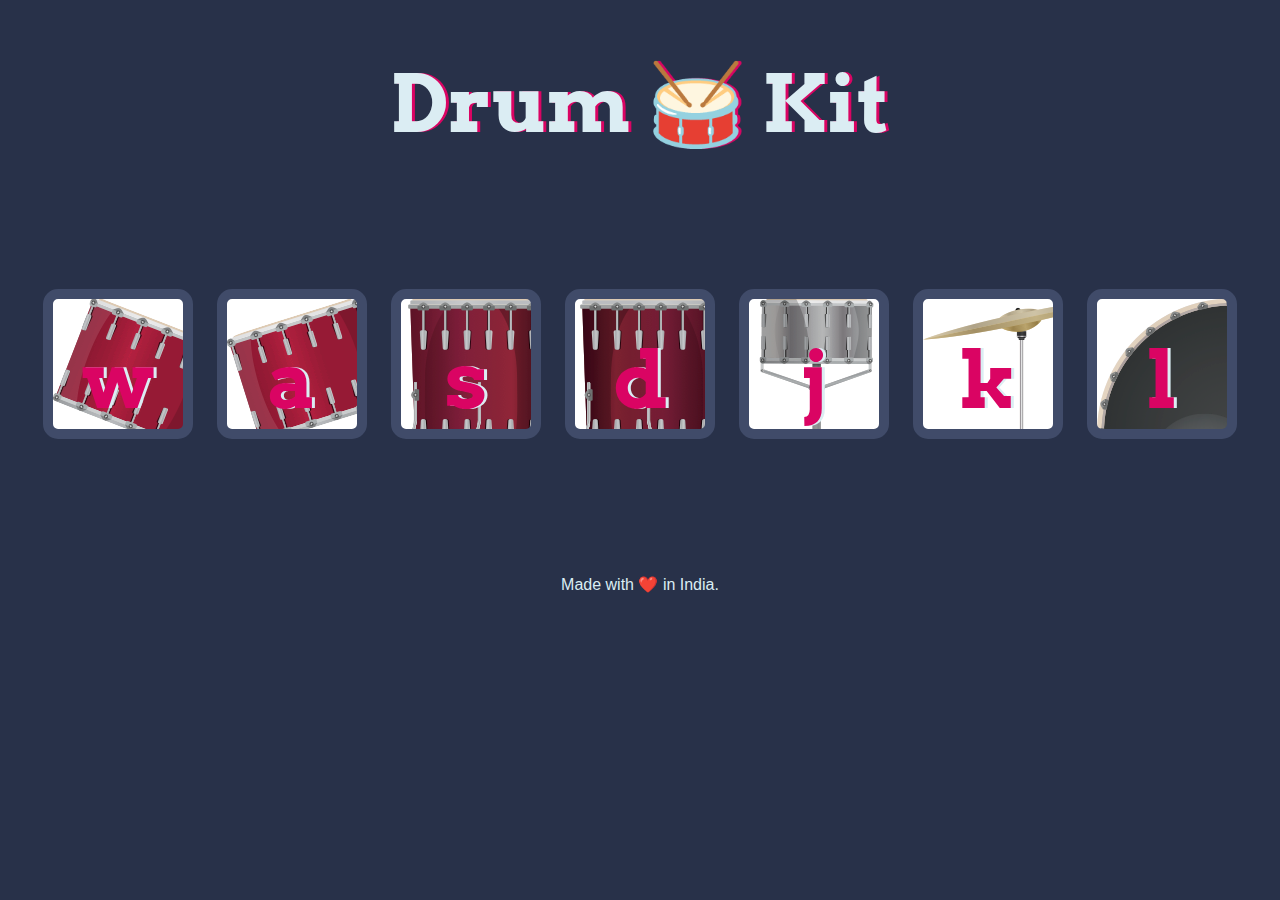
<file: Drum Kit/index.html>
<!DOCTYPE html>
<html lang="en" dir="ltr">

<head>
  <meta charset="utf-8">
  <title>Drum Kit</title>
  <link rel="stylesheet" href="styles.css">
  <link href="https://fonts.googleapis.com/css?family=Arvo" rel="stylesheet">
</head>
<body>

  <h1 id="title">Drum 🥁 Kit</h1>
  <div class="set">
    <button class="w drum">w</button>
    <button class="a drum">a</button>
    <button class="s drum">s</button>
    <button class="d drum">d</button>
    <button class="j drum">j</button>
    <button class="k drum">k</button>
    <button class="l drum">l</button>
  </div>


  <footer>
    Made with ❤️ in India.
  </footer>
  <script type="text/javascript" src="index.js" charset="utf-8"></script>
</body>

</html>
</file>
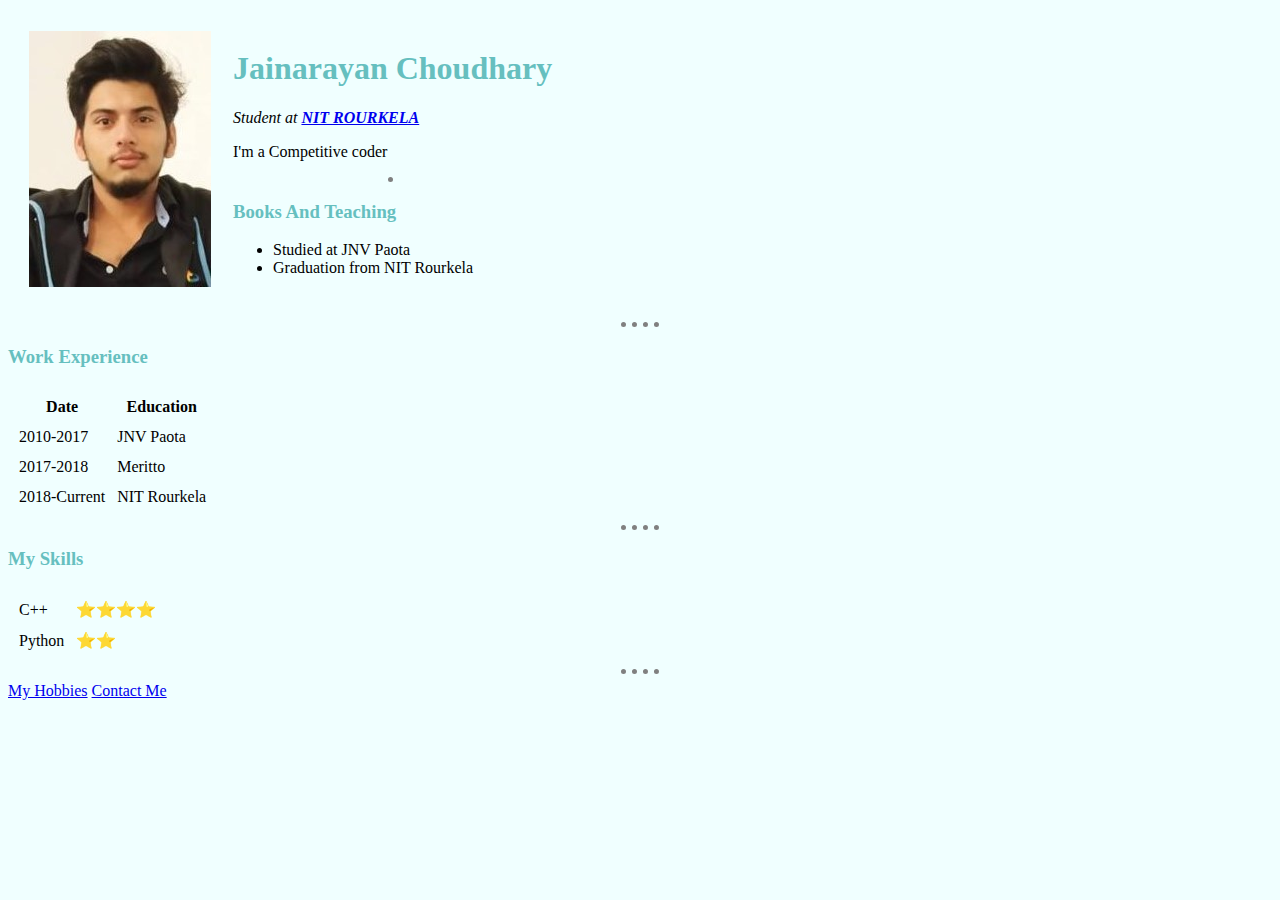
<file: HTML-Personal Site/index.html>
<!DOCTYPE html>
<html lang="en" dir="ltr">
  <head>
    <meta charset="utf-8">
    <title>First Site</title>
    <link rel="stylesheet" href="css/styles.css">
  </head>
  <body>
    <table cellspacing="20">
      <tr>
        <td><img src="Image/Passport_size.jpg" alt="Jainarayan's Profile picture"></td>
        <td><h1>Jainarayan Choudhary</h1>
        <p><em>Student at <strong><a href="https://nitrkl.ac.in/">NIT ROURKELA</a></strong></em></p>
        <p>I'm a Competitive coder</p>
        <hr>
        <h3>Books And Teaching</h3>
        <ul>
          <li>Studied at JNV Paota</li>
          <li>Graduation from NIT Rourkela</li>
        </ul></td>
      </tr>
    </table>
    <hr>
    <h3>Work Experience</h3>
    <table cellspacing="10">
      <thead>
        <tr>
          <th>Date</th>
          <th>Education</th>
        </tr>
      </thead>
      <tbody>
        <tr>
          <td>2010-2017</td>
          <td>JNV Paota</td>
        </tr>
        <tr>
          <td>2017-2018</td>
          <td>Meritto</td>
        </tr>
        <tr>
          <td>2018-Current</td>
          <td>NIT Rourkela</td>
        </tr>
      </tbody>
    </table>
    <hr>
    <h3>My Skills</h3>
    <table cellspacing ="10">
      <tr>
        <td>C++</td>
        <td>⭐⭐⭐⭐</td>
      </tr>
      <tr>
        <td>Python</td>
        <td>⭐⭐</td>
      </tr>
    </table>
    <hr>
    <a href="hobbies.html">My Hobbies</a>
    <a href="contact.html">Contact Me</a>
  </body>
</html>
</file>
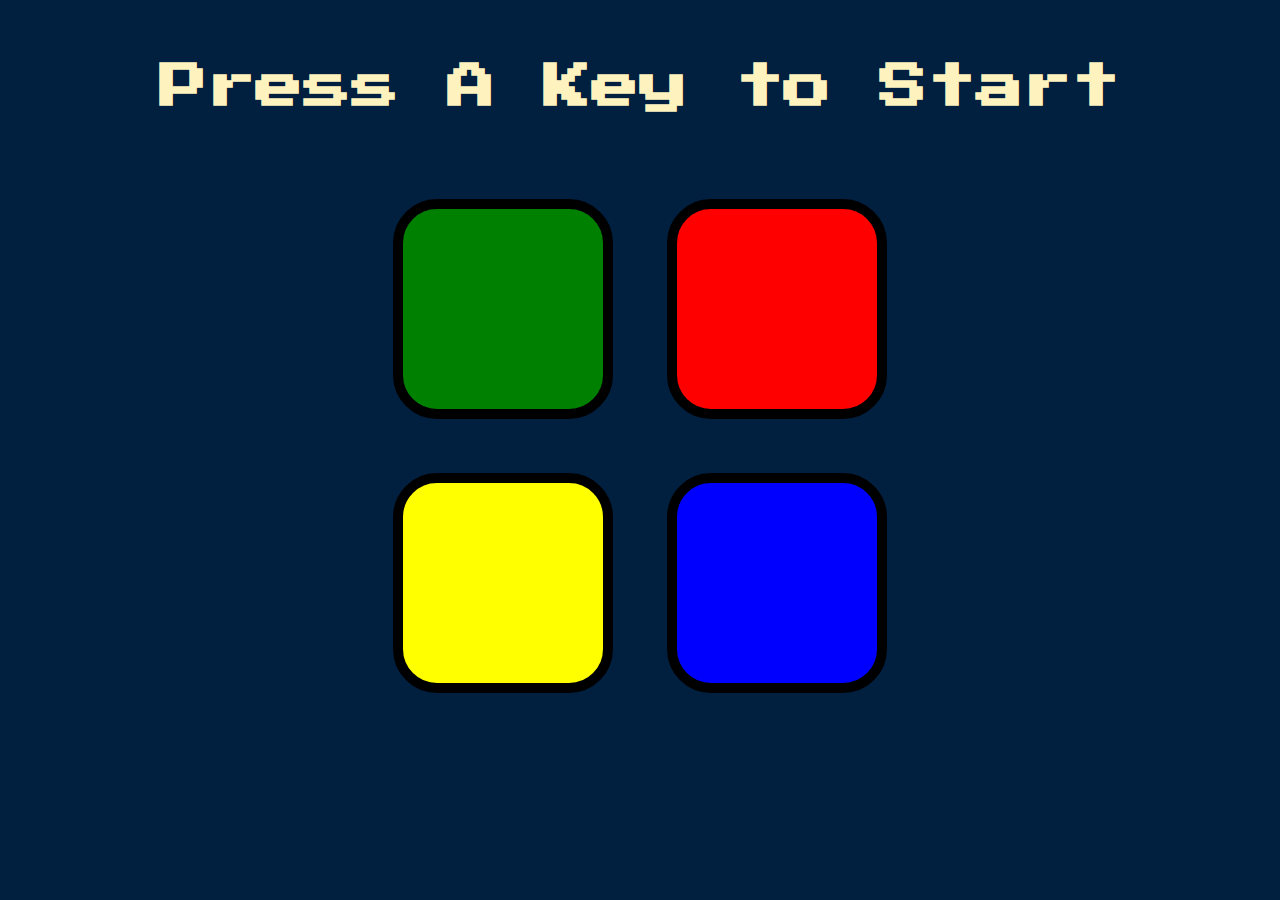
<file: Simon Game/index.html>
<!DOCTYPE html>
<html lang="en" dir="ltr">

<head>
  <meta charset="utf-8">
  <title>Simon</title>
  <link rel="stylesheet" href="styles.css">
  <link href="https://fonts.googleapis.com/css?family=Press+Start+2P" rel="stylesheet">
</head>

<body>
  <h1 id="level-title">Press A Key to Start</h1>
  <div class="container">
    <div lass="row">

      <div type="button" id="green" class="btn green">

      </div>

      <div type="button" id="red" class="btn red">

      </div>
    </div>

    <div class="row">

      <div type="button" id="yellow" class="btn yellow">

      </div>
      <div type="button" id="blue" class="btn blue">

      </div>

    </div>

  </div>
  <script src="https://code.jquery.com/jquery-3.5.1.min.js" integrity="sha256-9/aliU8dGd2tb6OSsuzixeV4y/faTqgFtohetphbbj0=" crossorigin="anonymous"></script>
<script src="game.js" charset="utf-8"></script>
</body>

</html>
</file>
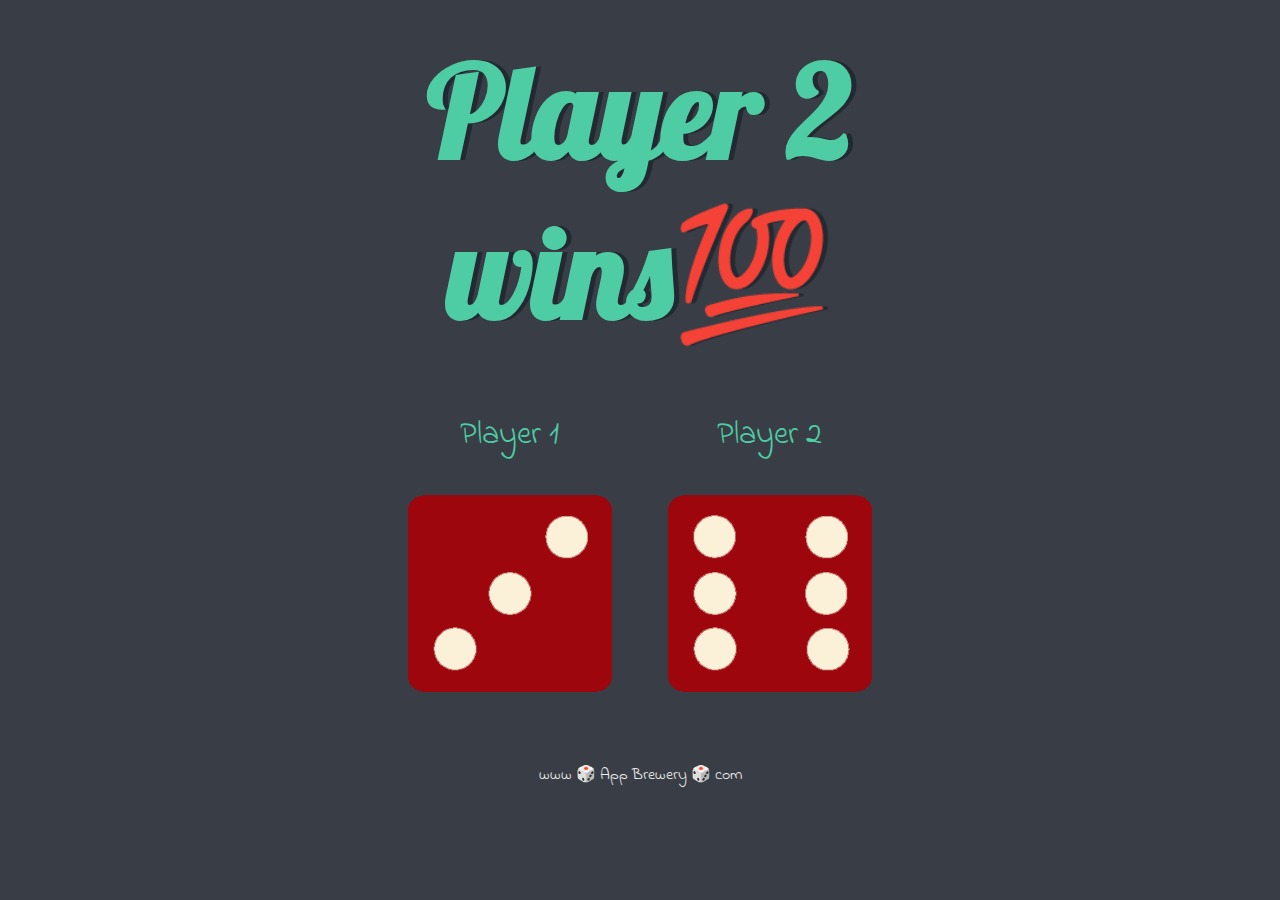
<file: Dicee Game/dicee.html>
<!DOCTYPE html>
<html lang="en" dir="ltr">

<head>
  <meta charset="utf-8">
  <title>Dicee</title>
  <link rel="stylesheet" href="styles.css">
  <link href="https://fonts.googleapis.com/css?family=Indie+Flower|Lobster" rel="stylesheet">

</head>

<body>

  <div class="container">
    <h1>Refresh Me</h1>

    <div class="dice">
      <p>Player 1</p>
      <img class="img1" src="images/dice6.png">
    </div>

    <div class="dice">
      <p>Player 2</p>
      <img class="img2" src="images/dice6.png">
    </div>

  </div>

  <script src="dicee.js" charset="utf-8" type="text/javascript"> </script>
</body>
<footer>
  www 🎲 App Brewery 🎲 com
</footer>

</html>
</file>
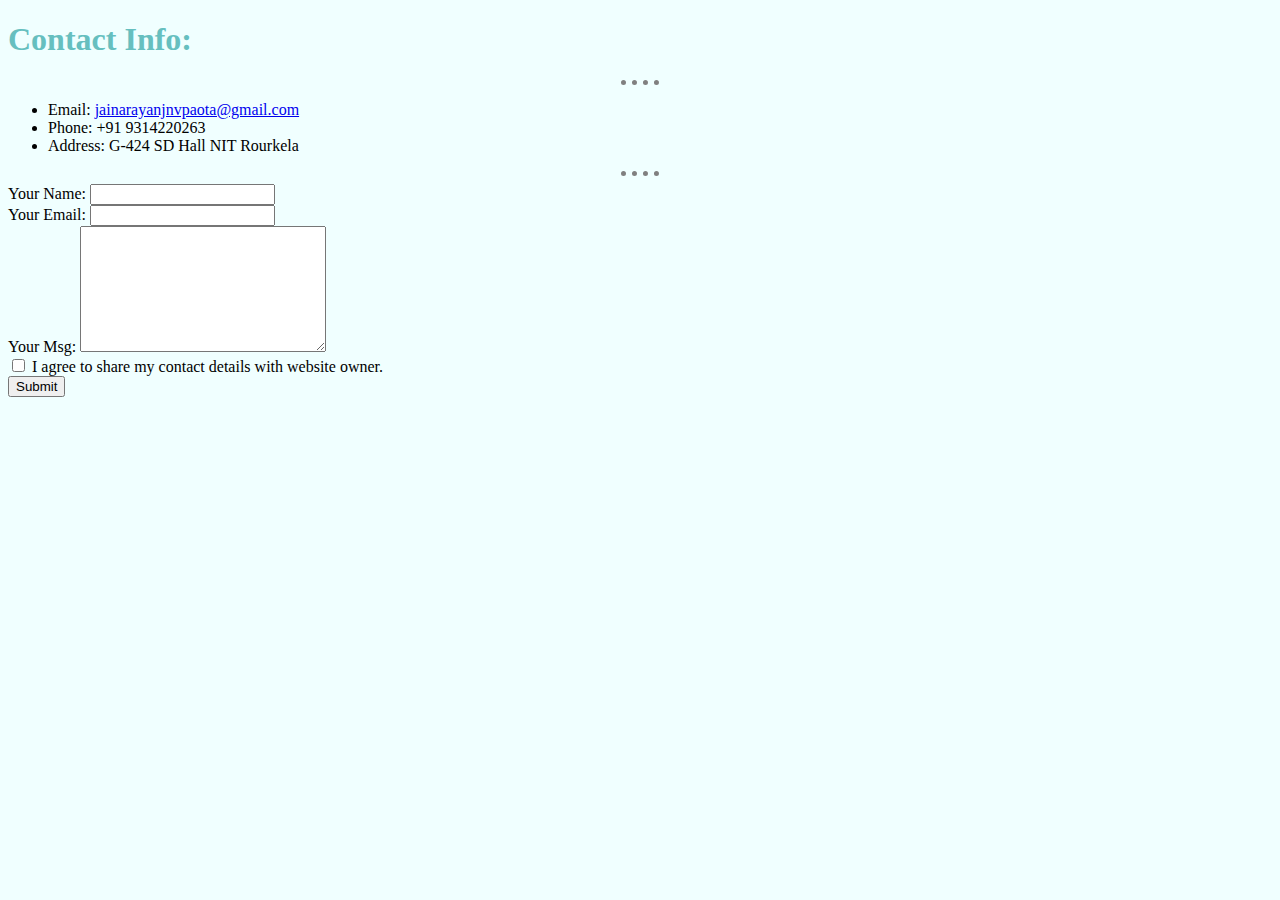
<file: HTML-Personal Site/contact.html>
<!DOCTYPE html>
<html lang="en" dir="ltr">
  <head>
    <meta charset="utf-8">
    <title>Conact Me</title>
    <link rel="stylesheet" href="css/styles.css">
  </head>
  <body>
    <h1>Contact Info:</h1>
    <hr>
    <ul>
      <li>Email: <a href="jainarayanjnvpaota@gmail.com">jainarayanjnvpaota@gmail.com</a></li>
      <li>Phone: +91 9314220263</li>
      <li>Address: G-424 SD Hall NIT Rourkela</li>
    </ul>
    <hr>
    <form action="mailto:jainarayanjnvpaota@gmail.com" method="post">
      <label>Your Name:</label>
      <input type="text" name="YourName" value=""><br>
      <label>Your Email: </label>
      <input type="email" name="YourEmail" value=""><br>
      <label>Your Msg: </label>
      <textarea name="msg" rows="8" cols="28"></textarea><br>
      <input type="checkbox" name="" value="">
      <label>I agree to share my contact details with website owner.</label><br>
      <input type="submit" name="">
    </form>
  </body>
</html>
</file>
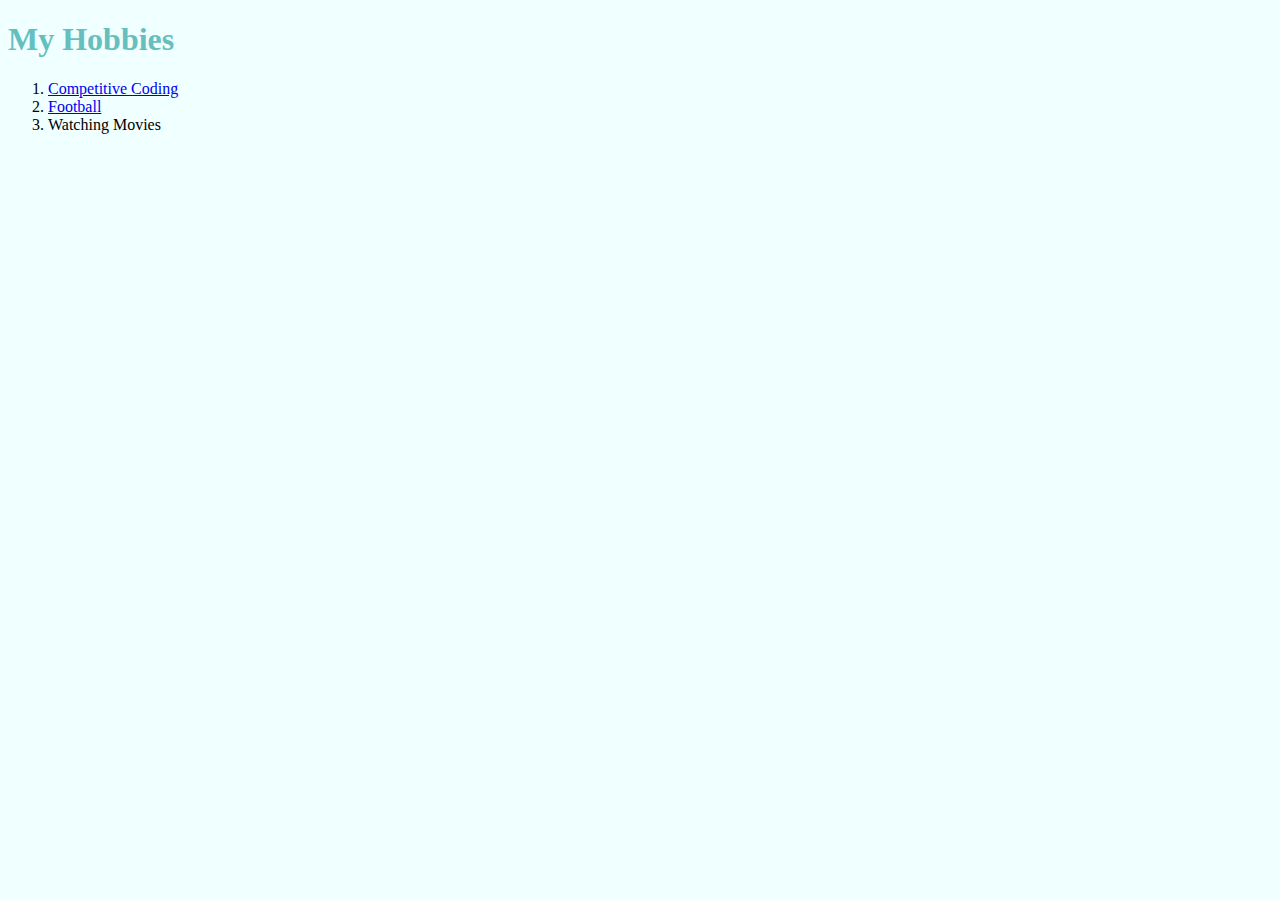
<file: HTML-Personal Site/hobbies.html>
<!DOCTYPE html>
<html lang="en" dir="ltr">
  <head>
    <meta charset="utf-8">
    <title>My Hobbies</title>
    <link rel="stylesheet" href="css/styles.css">
  </head>
  <body>
    <h1>My Hobbies</h1>
    <ol>
      <li><a href="https://en.wikipedia.org/wiki/Competitive_programming#:~:text=The%20aim%20of%20competitive%20programming,mathematical%20or%20logical%20in%20nature.">Competitive Coding</a></li>
      <li><a href="https://en.wikipedia.org/wiki/Football">Football</a></li>
      <li>Watching Movies</li>
    </ol>
  </body>
</html>
</file>
<file: Drum Kit/styles.css>
body {
  text-align: center;
  background-color: #283149;
}

h1 {
  font-size: 5rem;
  color: #DBEDF3;
  font-family: "Arvo", cursive;
  text-shadow: 3px 0 #DA0463;

}

footer {
  color: #DBEDF3;
  font-family: sans-serif;
}

.w {
  background-image:url( "images/tom1.png");
}

.a {
  background-image:url( "images/tom2.png");
}

.s {
  background-image:url( "images/tom3.png");
}

.d {
  background-image:url( "images/tom4.png");

}

.j {
  background-image:url( "images/snare.png");
}

.k {
  background-image:url( "images/crash.png");
}

.l {
  background-image:url( "images/kick.png");
}

.set {
  margin: 10% auto;
}

.game-over {
  background-color: red;
  opacity: 0.8;
}

.pressed {
  box-shadow: 0 3px 4px 0 #DBEDF3;
  opacity: 0.5;
}

.red {
  color: red;
}

.drum {
  outline: none;
  border: 10px solid #404B69;
  font-size: 5rem;
  font-family: 'Arvo', cursive;
  line-height: 2;
  font-weight: 900;
  color: #DA0463;
  text-shadow: 3px 0 #DBEDF3;
  border-radius: 15px;
  display: inline-block;
  width: 150px;
  height: 150px;
  text-align: center;
  margin: 10px;
  background-color: white;
}
</file>
<file: HTML-Personal Site/css/styles.css>
body
{
  background-color: #f0ffff;
}

hr
{
  border-style: dotted none none;
  border-color: grey;
  border-width: 5px;
  width: 3%;
}
h3, h1
{
  color: #66BFBF;
}
</file>
<file: Simon Game/styles.css>
body {
  text-align: center;
  background-color: #011F3F;
}

#level-title {
  font-family: 'Press Start 2P', cursive;
  font-size: 3rem;
  margin:  5%;
  color: #FEF2BF;
}

.container {
  display: block;
  width: 50%;
  margin: auto;

}

.btn {
  margin: 25px;
  display: inline-block;
  height: 200px;
  width: 200px;
  border: 10px solid black;
  border-radius: 20%;
}

.game-over {
  background-color: red;
  opacity: 0.8;
}

.red {
  background-color: red;
}

.green {
  background-color: green;
}

.blue {
  background-color: blue;
}

.yellow {
  background-color: yellow;
}

.pressed {
  box-shadow: 0 0 20px white;
  background-color: grey;
}
</file>
<file: Dicee Game/styles.css>
.container {
  width: 70%;
  margin: auto;
  text-align: center;
}

.dice {
  text-align: center;
  display: inline-block;

}

body {
  background-color: #393E46;
}

h1 {
  margin: 30px;
  font-family: 'Lobster', cursive;
  text-shadow: 5px 0 #232931;
  font-size: 8rem;
  color: #4ECCA3;
}

p {
  font-size: 2rem;
  color: #4ECCA3;
  font-family: 'Indie Flower', cursive;
}

img {
  width: 80%;
}

footer {
  margin-top: 5%;
  color: #EEEEEE;
  text-align: center;
  font-family: 'Indie Flower', cursive;

}
</file>
